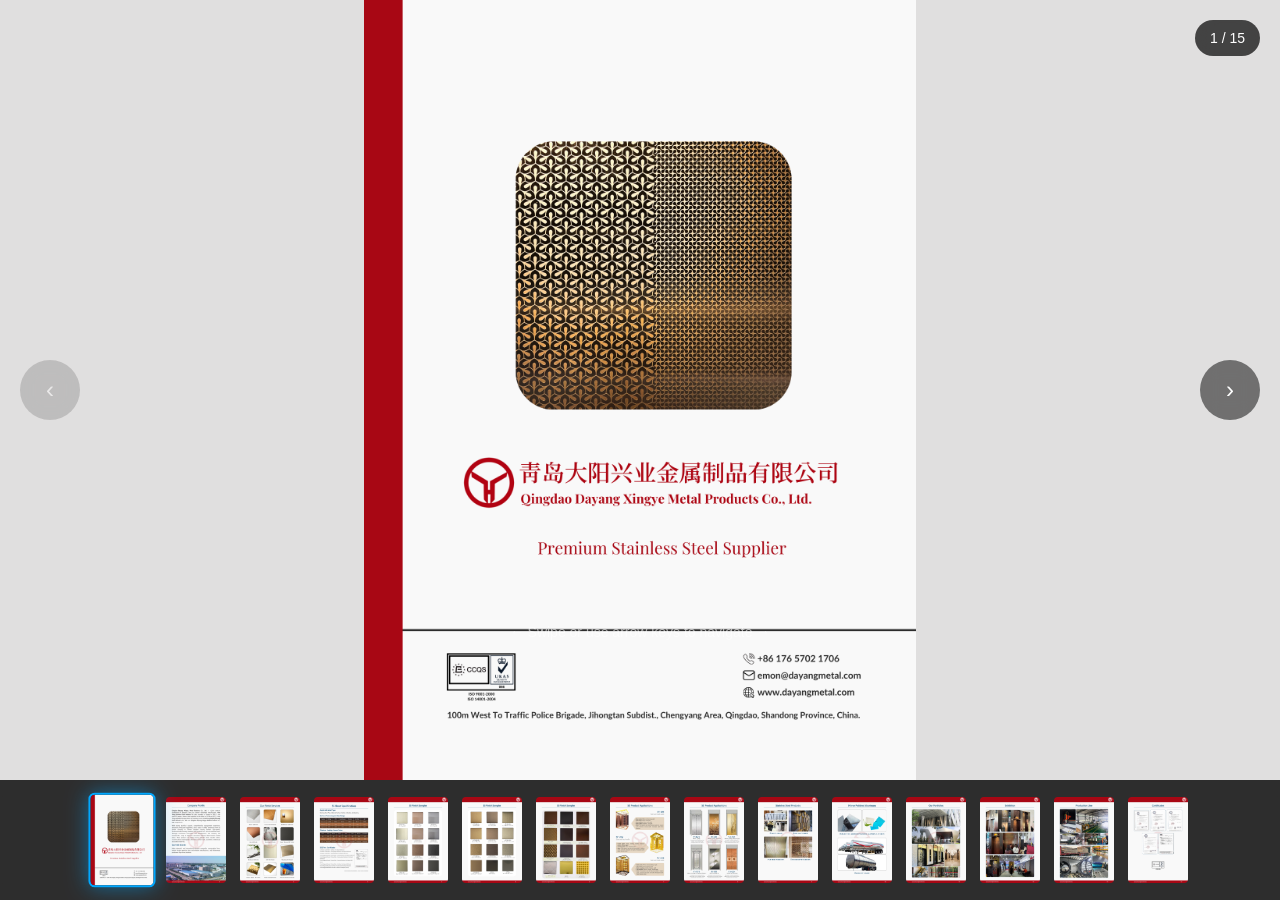
<file: index.html>
<!DOCTYPE html>
<html lang="en">

<head>
    <meta charset="UTF-8">
    <meta name="viewport" content="width=device-width, initial-scale=1.0">
    <title>E-Catalog | Hwa Yang - DaYang Metal | Hairline SS Finish, PVD Coating Sheet, Mirror Sheet</title>
    <meta name="description"
        content="We specialize in custom premium stainless steel finishes - PVD titanium coating, Anti-fingerprint, Various surface treatments and high-quality mirror aluminum plates for architectural and industrial applications." />
    <meta name="keywords"
        content="DaYang Metal, Stainless Steel, PVD Coating, Hairline Finish, Mirror Finish, Anti-Fingerprint, Architectural Metal, Industrial Metal, Custom Metal Finishes, High-Quality Metal Sheets, Decorative Metal Sheets, Stainless Steel Sheets, PVD Titanium Coating, Surface Treatments, Premium Metal Products" />
    <meta name="robots" content="index, follow" />
    <meta name="googlebot" content="index, follow, max-video-preview:-1, max-image-preview:large, max-snippet:-1" />
    <link rel="icon" href="favicon.ico" type="image/x-icon" sizes="16x16" />
    <!-- Facebook Meta Tags -->
    <meta property="og:url" content="https://dayang.onrender.com">
    <meta property="og:type" content="website">
    <meta property="og:title"
        content="E-Catalog | Hwa Yang - DaYang Metal | Hairline SS Finish, PVD Coating Sheet, Mirror Sheet">
    <meta property="og:description" content="We specialize in custom premium stainless steel finishes">
    <meta property="og:image" content="https://dayang.onrender.com/Page_001.png">

    <!-- Twitter Meta Tags -->
    <meta name="twitter:card" content="summary_large_image">
    <meta property="twitter:domain" content="dayang.onrender.com">
    <meta property="twitter:url" content="https://dayang.onrender.com">
    <meta name="twitter:title"
        content="E-Catalog | Hwa Yang - DaYang Metal | Hairline SS Finish, PVD Coating Sheet, Mirror Sheet">
    <meta name="twitter:description" content="We specialize in custom premium stainless steel finishes">
    <meta name="twitter:image" content="https://dayang.onrender.com/Page_001.png">
    <style>
        * {
            margin: 0;
            padding: 0;
            box-sizing: border-box;
        }

        body {
            font-family: 'Segoe UI', Tahoma, Geneva, Verdana, sans-serif;
            background: #dddddd;
            height: 100vh;
            overflow: hidden;
            position: relative;
        }

        .catalog-container {
            width: 100vw;
            height: 100vh;
            display: flex;
            flex-direction: column;
            background: #e0dfdf;
        }

        .viewer {
            flex: 1;
            display: flex;
            align-items: center;
            justify-content: center;
            position: relative;
            overflow: hidden;
            cursor: grab;
        }

        .viewer:active {
            cursor: grabbing;
        }

        .page-image {
            max-width: 100%;
            max-height: 100%;
            object-fit: contain;
            transition: transform 0.3s ease;
            user-select: none;
            -webkit-user-drag: none;
        }

        .arrow {
            position: absolute;
            top: 50%;
            transform: translateY(-50%);
            background: rgba(0, 0, 0, 0.5);
            color: white;
            border: none;
            width: 60px;
            height: 60px;
            border-radius: 50%;
            font-size: 24px;
            cursor: pointer;
            transition: all 0.3s ease;
            display: flex;
            align-items: center;
            justify-content: center;
            backdrop-filter: blur(10px);
            z-index: 10;
        }

        .arrow:hover:not(:disabled) {
            background: rgba(0, 0, 0, 0.8);
            transform: translateY(-50%) scale(1.1);
        }

        .arrow:disabled {
            opacity: 0.3;
            cursor: not-allowed;
        }

        .arrow-left {
            left: 20px;
        }

        .arrow-right {
            right: 20px;
        }

        .thumbnail-strip {
            height: 120px;
            background: rgba(0, 0, 0, 0.8);
            backdrop-filter: blur(10px);
            padding: 15px;
            display: flex;
            overflow: auto;
            align-items: center;
            justify-content: center;
        }

        .thumbnail-container {
            display: flex;
            gap: 10px;
            height: 100%;
            align-items: center;
        }

        .thumbnail {
            height: 90px;
            width: 64px;
            object-fit: cover;
            border-radius: 6px;
            cursor: pointer;
            transition: all 0.3s ease;
            border: 2px solid transparent;
            flex-shrink: 0;
        }

        .thumbnail:hover {
            transform: scale(1.1);
            box-shadow: 0 5px 15px rgba(255, 255, 255, 0.3);
        }

        .thumbnail.active {
            border-color: #00a8ff;
            transform: scale(1.05);
            box-shadow: 0 0 20px rgba(0, 168, 255, 0.5);
        }

        .page-indicator {
            position: absolute;
            top: 20px;
            right: 20px;
            background: rgba(0, 0, 0, 0.7);
            color: white;
            padding: 10px 15px;
            border-radius: 20px;
            font-size: 14px;
            backdrop-filter: blur(10px);
            z-index: 10;
        }

        .error-message {
            color: #ff6b6b;
            text-align: center;
            padding: 40px;
            font-size: 1.2rem;
        }

        .loading {
            color: #fff;
            text-align: center;
            padding: 40px;
            font-size: 1.2rem;
        }

        /* Touch/swipe feedback */
        .swipe-hint {
            position: absolute;
            bottom: 140px;
            left: 50%;
            transform: translateX(-50%);
            color: rgba(255, 255, 255, 0.6);
            font-size: 14px;
            text-align: center;
            pointer-events: none;
            opacity: 1;
            transition: opacity 0.5s ease;
        }

        .swipe-hint.hidden {
            opacity: 0;
        }

        /* Responsive adjustments */
        @media (max-width: 768px) {
            .arrow {
                width: 50px;
                height: 50px;
                font-size: 20px;
            }

            .arrow-left {
                left: 10px;
            }

            .arrow-right {
                right: 10px;
            }

            .page-indicator {
                top: 10px;
                right: 10px;
                padding: 8px 12px;
                font-size: 12px;
            }

            .thumbnail-strip {
                height: 100px;
                padding: 10px;
            }

            .thumbnail {
                height: 80px;
                width: 57px;
            }

            .swipe-hint {
                bottom: 110px;
                font-size: 12px;
            }
        }

        /* Custom scrollbar for thumbnail strip */
        .thumbnail-strip::-webkit-scrollbar {
            height: 6px;
        }

        .thumbnail-strip::-webkit-scrollbar-track {
            background: rgba(255, 255, 255, 0.1);
            border-radius: 3px;
        }

        .thumbnail-strip::-webkit-scrollbar-thumb {
            background: rgba(255, 255, 255, 0.3);
            border-radius: 3px;
        }

        .thumbnail-strip::-webkit-scrollbar-thumb:hover {
            background: rgba(255, 255, 255, 0.5);
        }
    </style>
</head>

<body>
    <div class="catalog-container">
        <div class="viewer" id="viewer">
            <div class="page-indicator">
                <span id="currentPage">1</span> / <span id="totalPages">15</span>
            </div>

            <button class="arrow arrow-left" id="prevBtn" onclick="previousPage()">‹</button>
            <button class="arrow arrow-right" id="nextBtn" onclick="nextPage()">›</button>

            <div id="loading" class="loading">Loading catalog...</div>
            <div id="error" class="error-message" style="display: none;">
                Unable to load catalog page. Please check that the image files are available.
            </div>
            <img id="pageImage" class="page-image" style="display: none;" alt="Catalog Page">

            <div class="swipe-hint" id="swipeHint">
                ← Swipe or use arrow keys to navigate →
            </div>
        </div>

        <div class="thumbnail-strip">
            <div class="thumbnail-container" id="thumbnailContainer">
                <!-- Thumbnails will be generated here -->
            </div>
        </div>
    </div>

    <script>
        let currentPage = 1;
        const totalPages = 15;
        let touchStartX = 0;
        let touchEndX = 0;
        let isSwipeEnabled = true;

        // Initialize the catalog
        function init() {
            generateThumbnails();
            loadPage(1);
            setupSwipeHandlers();

            // Add keyboard navigation
            document.addEventListener('keydown', handleKeyPress);

            // Hide swipe hint after first interaction
            setTimeout(() => {
                document.getElementById('swipeHint').classList.add('hidden');
            }, 3000);
        }

        function generateThumbnails() {
            const container = document.getElementById('thumbnailContainer');
            for (let i = 1; i <= totalPages; i++) {
                const thumbnail = document.createElement('img');
                thumbnail.src = `Page_${String(i).padStart(3, '0')}.png`;
                thumbnail.className = 'thumbnail';
                thumbnail.alt = `Page ${i}`;
                thumbnail.onclick = () => goToPage(i);

                // Handle thumbnail load errors
                thumbnail.onerror = function () {
                    this.style.opacity = '0.5';
                    this.style.filter = 'grayscale(100%)';
                };

                container.appendChild(thumbnail);
            }
        }

        function setupSwipeHandlers() {
            const viewer = document.getElementById('viewer');

            // Touch events for mobile
            viewer.addEventListener('touchstart', handleTouchStart, { passive: true });
            viewer.addEventListener('touchend', handleTouchEnd, { passive: true });

            // Mouse events for desktop drag
            let isMouseDown = false;
            let mouseStartX = 0;

            viewer.addEventListener('mousedown', (e) => {
                isMouseDown = true;
                mouseStartX = e.clientX;
                viewer.style.cursor = 'grabbing';
            });

            viewer.addEventListener('mousemove', (e) => {
                if (!isMouseDown) return;
                e.preventDefault();
            });

            viewer.addEventListener('mouseup', (e) => {
                if (!isMouseDown) return;
                isMouseDown = false;
                viewer.style.cursor = 'grab';

                const mouseEndX = e.clientX;
                const deltaX = mouseStartX - mouseEndX;

                if (Math.abs(deltaX) > 50) { // Minimum swipe distance
                    if (deltaX > 0) {
                        nextPage();
                    } else {
                        previousPage();
                    }
                }
            });

            viewer.addEventListener('mouseleave', () => {
                isMouseDown = false;
                viewer.style.cursor = 'grab';
            });
        }

        function handleTouchStart(e) {
            touchStartX = e.changedTouches[0].screenX;
            document.getElementById('swipeHint').classList.add('hidden');
        }

        function handleTouchEnd(e) {
            touchEndX = e.changedTouches[0].screenX;
            handleSwipe();
        }

        function handleSwipe() {
            const swipeDistance = touchStartX - touchEndX;
            const minSwipeDistance = 50;

            if (Math.abs(swipeDistance) > minSwipeDistance) {
                if (swipeDistance > 0) {
                    // Swiped left - go to next page
                    nextPage();
                } else {
                    // Swiped right - go to previous page
                    previousPage();
                }
            }
        }

        function loadPage(pageNum) {
            const pageImage = document.getElementById('pageImage');
            const loading = document.getElementById('loading');
            const error = document.getElementById('error');

            // Show loading state
            pageImage.style.display = 'none';
            error.style.display = 'none';
            loading.style.display = 'block';

            // Update current page
            currentPage = pageNum;
            document.getElementById('currentPage').textContent = currentPage;

            // Load the image
            const newImage = new Image();
            newImage.onload = function () {
                pageImage.src = this.src;
                pageImage.style.display = 'block';
                loading.style.display = 'none';
                updateThumbnailSelection();
                updateNavigationButtons();
                scrollThumbnailToActive();
            };

            newImage.onerror = function () {
                loading.style.display = 'none';
                error.style.display = 'block';
                error.textContent = `Unable to load Page ${pageNum}. Please check that Page_${String(pageNum).padStart(3, '0')}.png exists.`;
            };

            newImage.src = `Page_${String(pageNum).padStart(3, '0')}.png`;
        }

        function updateThumbnailSelection() {
            const thumbnails = document.querySelectorAll('.thumbnail');
            thumbnails.forEach((thumb, index) => {
                thumb.classList.toggle('active', index + 1 === currentPage);
            });
        }

        function scrollThumbnailToActive() {
            const activeThumb = document.querySelector('.thumbnail.active');
            if (activeThumb) {
                activeThumb.scrollIntoView({
                    behavior: 'smooth',
                    block: 'nearest',
                    inline: 'center'
                });
            }
        }

        function updateNavigationButtons() {
            document.getElementById('prevBtn').disabled = currentPage === 1;
            document.getElementById('nextBtn').disabled = currentPage === totalPages;
        }

        function goToPage(pageNum) {
            if (pageNum >= 1 && pageNum <= totalPages) {
                loadPage(pageNum);
            }
        }

        function nextPage() {
            if (currentPage < totalPages) {
                goToPage(currentPage + 1);
            }
        }

        function previousPage() {
            if (currentPage > 1) {
                goToPage(currentPage - 1);
            }
        }

        function handleKeyPress(e) {
            switch (e.key) {
                case 'ArrowLeft':
                case 'ArrowUp':
                    previousPage();
                    break;
                case 'ArrowRight':
                case 'ArrowDown':
                    nextPage();
                    break;
                case 'Home':
                    goToPage(1);
                    break;
                case 'End':
                    goToPage(totalPages);
                    break;
            }
        }

        // Initialize when page loads
        window.addEventListener('load', init);

        // Prevent context menu on right click
        document.addEventListener('contextmenu', e => e.preventDefault());

        // Prevent image dragging
        document.addEventListener('dragstart', e => e.preventDefault());
    </script>
</body>

</html>
</file>
